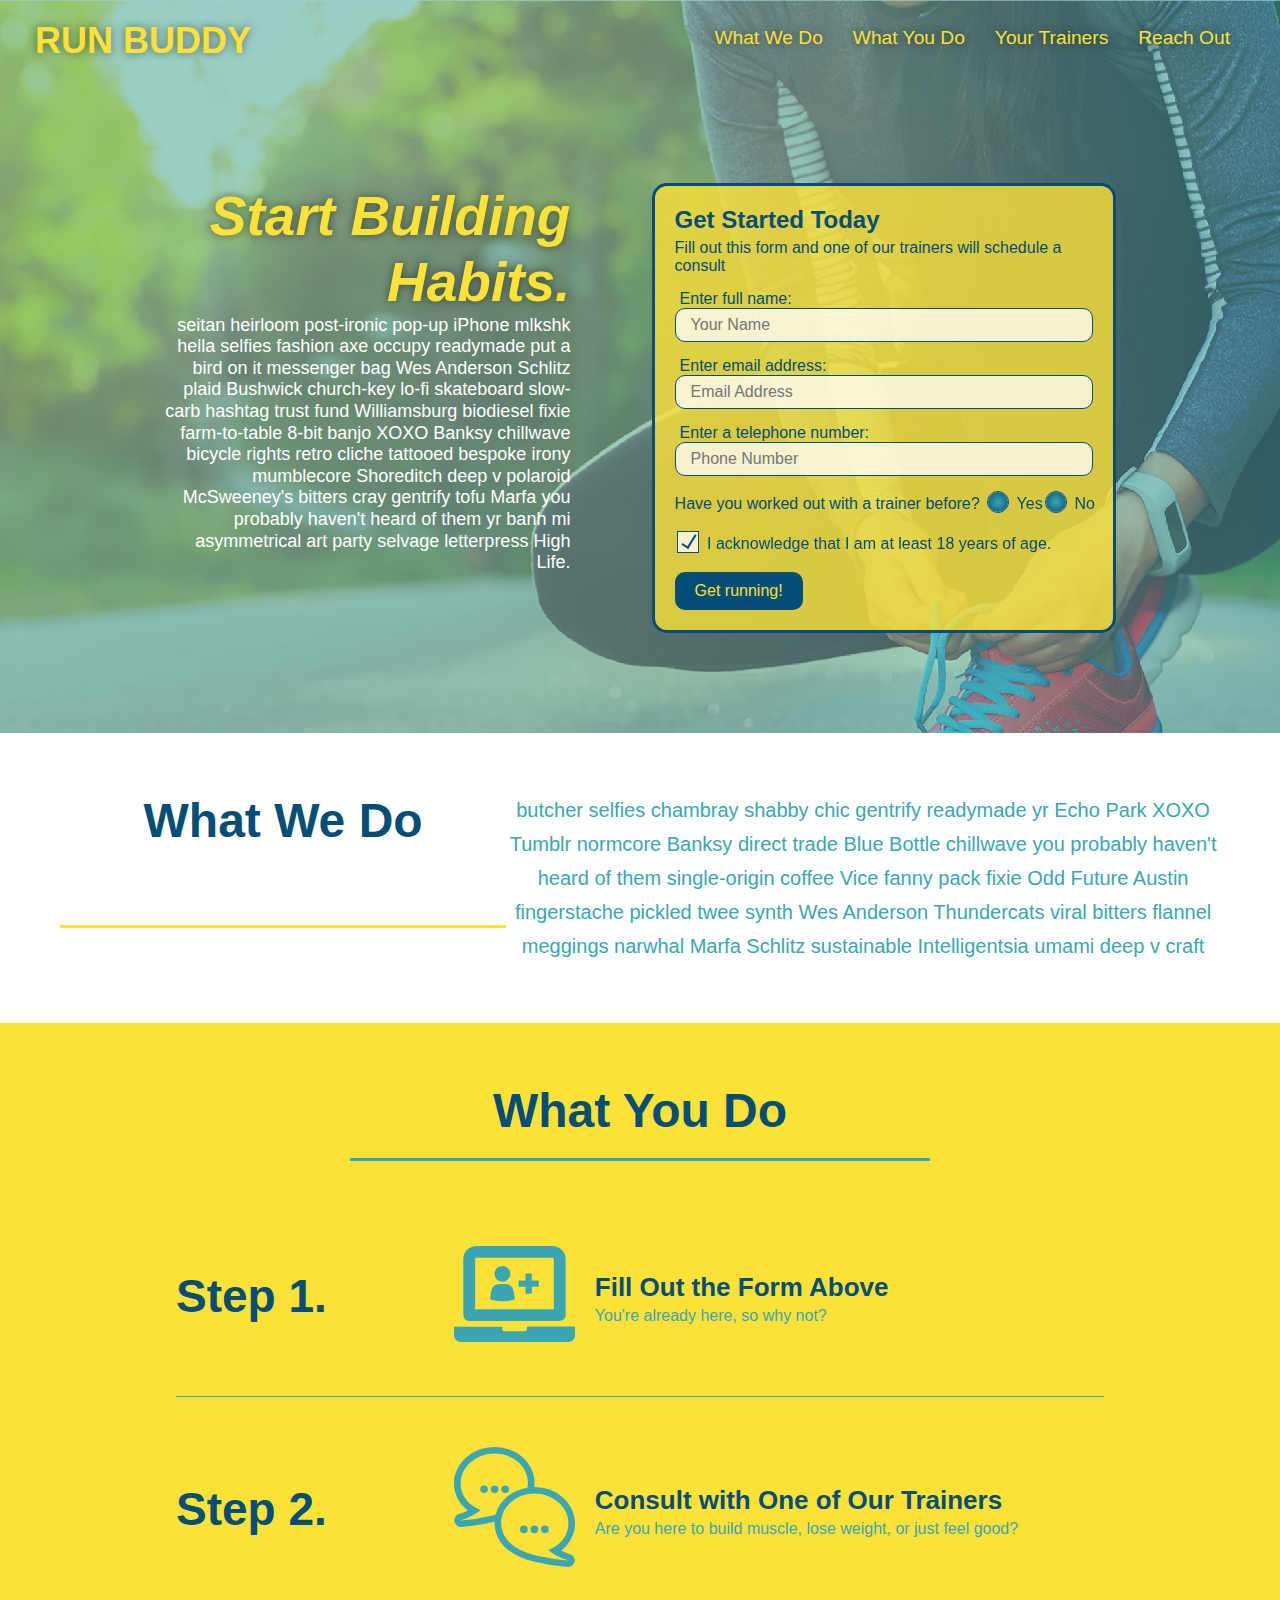
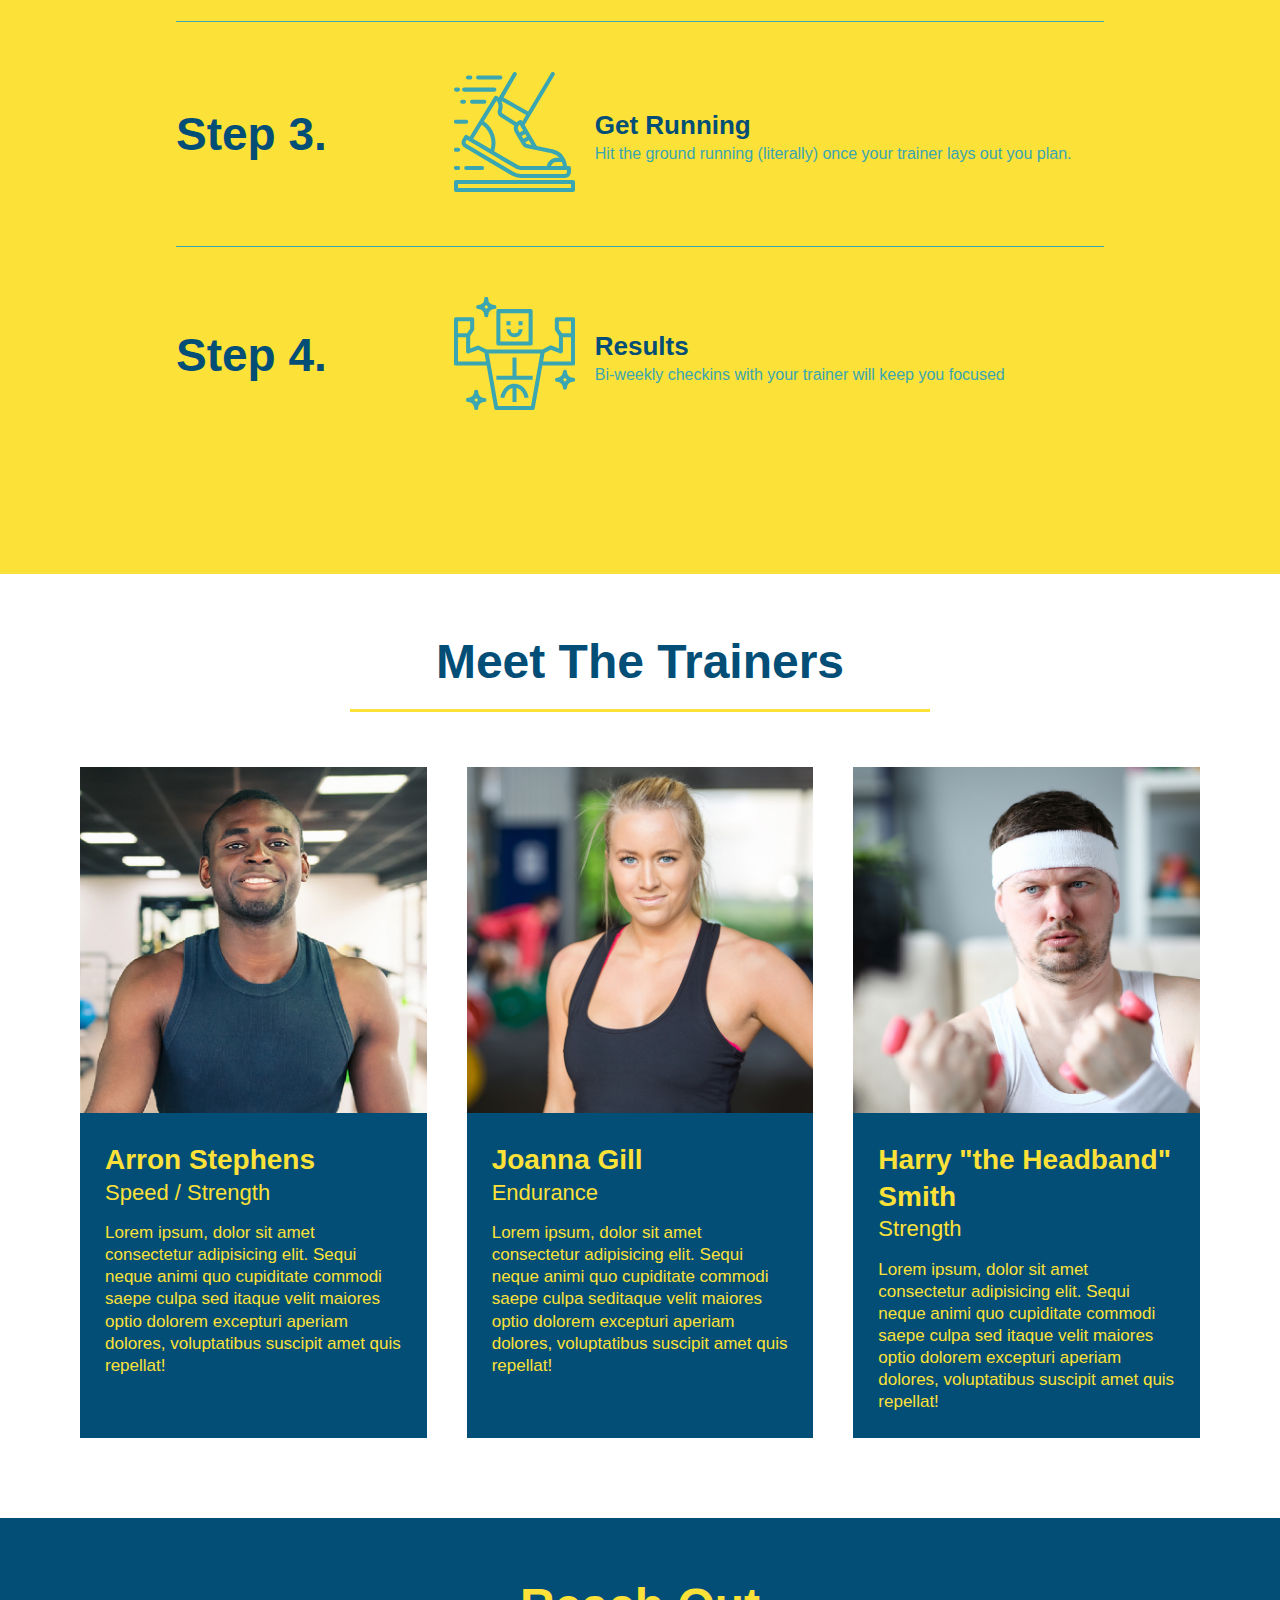
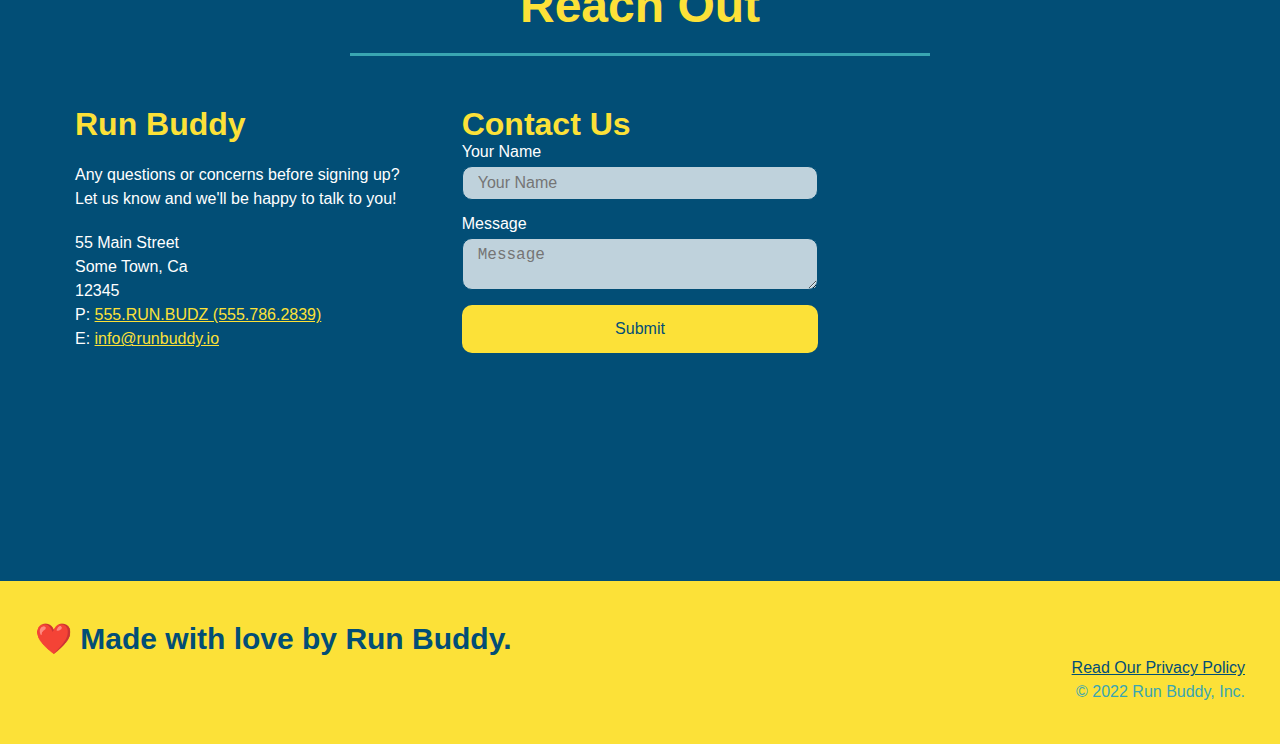
<file: index.html>
<!DOCTYPE html>
<html lang="en">
<head>
    <meta charset="UTF-8" />
    <link rel="stylesheet" href="./assets/css/style.css"/>
    <meta name="viewport" content="width=device-width, initial-scale=1.0" />
    <title>Run Buddy</title>
</head>
<body>
    <!--navigation-->
    <header>
        <h1>
            <a href="/">RUN BUDDY</a>

        </h1>
<nav>
    <!-- Unordered list element -->
    <ul>
    <!-- List item element-->
        <li>
      <!-- Anchor element -->
        <a href="#what-we-do">What We Do</a>
    </li>
    <li>
        <a href="#what-you-do">What You Do</a>
    </li>
    <li>
         <a href="#your-trainers">Your Trainers</a>
    </li>
    <li>
         <a href="#reach-out">Reach Out</a>
    </li>
  </ul>
 </nav>
  </header>
   
    <!-- hero/jumbotron -->
    <!--wrap every h2 with a class of "section-title" in this div-->
    <section class="hero">
      <div class="hero-cta">
        <h2>Start Building Habits.</h2>
        <p> seitan heirloom post-ironic pop-up iPhone mlkshk hella selfies fashion axe occupy readymade put a bird on it messenger bag Wes Anderson Schlitz plaid Bushwick church-key lo-fi skateboard slow-carb hashtag trust fund Williamsburg biodiesel fixie farm-to-table 8-bit banjo XOXO Banksy chillwave bicycle rights retro cliche tattooed bespoke irony mumblecore Shoreditch deep v polaroid McSweeney's bitters cray gentrify tofu Marfa you probably haven't heard of them yr banh mi asymmetrical art party selvage letterpress High Life.</p>
      </div>
        <div class="hero-form">
            <h3>Get Started Today</h3>
              <p>Fill out this form and one of our trainers will schedule a consult</p>
              <!--Add form element-->
              <form>
                <label for="name">Enter full name:</label>
                <input type="text" placeholder="Your Name" name="name" id="name" class="form-input"/>
                
                <label for="email">Enter email address:</label>
                <input type="email" placeholder="Email Address" name="email" id="email" class="form-input"/>
                
                <label for="phone">Enter a telephone number:</label>
                <input type="tel" placeholder="Phone Number" name="phone" id="phone" class="form-input"/>
                <p>
                    Have you worked out with a trainer before?
                    <span class="radio-wrapper">
                      <input type="radio" name="trainer-confirm" id="trainer-yes" />
                      <label for="trainer-yes">Yes</label>
                    </span>
                    
                  <span class="radio-wrapper">
                    <input type="radio" name="trainer-confirm" id="trianer-no" />
                    <label for="trainer-no">No</label>
                  </span>
                </p>
                <p>
                  <span class="checkbox-wrapper">
                    <input type="checkbox" name="age-confirm" id="checkbox" />
                    <label for="checkbox">I acknowledge that I am at least 18 years of age.</label>
                  </span>
                </p>


                  <button type="submit">
                    Get running!
                  </button>
            
                </form>
        </div>
    </section>
    
<!-- "what we do" section -->
<!--Wrap every h2 with a class of "section-title" in this div!-->
<section id="what-we-do" class="intro">
  <div class="flex-row">
  <h2 class="section-title primary-border">What We Do</h2>
  <p>
    butcher selfies chambray shabby chic gentrify readymade yr Echo Park XOXO Tumblr normcore Banksy direct trade Blue Bottle chillwave you probably haven't heard of them single-origin coffee Vice fanny pack fixie Odd Future Austin fingerstache pickled twee synth Wes Anderson Thundercats viral bitters flannel meggings narwhal Marfa Schlitz sustainable Intelligentsia umami deep v craft
  </p>
</div>
</section>

<!-- "what you do" section -->
<section id="what-you-do" class="steps">
  <div class="flex-row">
  <h2 class="section-title secondary-border">What You Do</h2>
</div>

    <!--insert this img element-->
    <div class="step">
      <h3>Step 1.</h3>
    <div class="step-info">
      <div class="step-img">
        <img src="./assets/images/step-1.svg" alt=""/>
      </div>
      <div class="step-text">
        <h4>Fill Out the Form Above</h4>
        <p>You're already here, so why not?</p>
      </div>
    </div>  
  </div>
    

  <div class="step">
    <h3>Step 2.</h3>
    <div class="step-info">
      <div class="step-img">
        <img src="./assets/images/step-2.svg" alt="" />
      </div>
      <div class="step-text">
        <h4>Consult with One of Our Trainers</h4>
        <p>Are you here to build muscle, lose weight, or just feel good?</p>
      </div>
    </div>
  </div>

  <div class="step">
    <h3>Step 3.</h3>
    <div class="step-info">
      <div class="step-img">
        <img src="./assets/images/step-3.svg" alt=""/> 
      </div>
      <div class="step-text">
        <h4>Get Running</h4></h4>
        <p>Hit the ground running (literally) once your trainer lays out you plan.</p>
      </div>
    </div>  
  </div>

  <div class="step">
    <h3>Step 4.</h3>
    <div class="step-info">
      <div class="step-img">
        <img src="./assets/images/step-4.svg" alt=""/>
      </div>
      <div class="step-text">
        <h4>Results</h4>
        <p>Bi-weekly checkins with your trainer will keep you focused</p>
      </div>
    </div>
  </div>
</section>

<!-- "meet the trainers" section -->
<section id="your-trainers">
  <h2 class="section-title primary-border">Meet The Trainers</h2>
  <div class="flex-row">
<!--add first trainer-->
<div class="trainers">
  <!--This is for show; keep the article tags yuo have-->
<article class="trainer">
    <img src="./assets/images/trainer-1.jpg" alt="Arron Stephens in his workout clothes, ready to  pump iron" />
    <div class="trainer-bio">
        <h3 class="trainer-name"> Arron Stephens</h3>
        <h4 class="trainer-role">Speed / Strength</h4>
        <p>
            Lorem ipsum, dolor sit amet consectetur adipisicing elit. Sequi neque animi quo cupiditate commodi saepe culpa sed itaque velit maiores optio dolorem excepturi aperiam dolores, voluptatibus suscipit amet quis repellat!
        </p>
    </div>
</article>
</div>
<!--add second trainer-->
<div class="trainers">
<article class="trainer">
  <img src="./assets/images/trainer-2.jpg" alt="Jonna Gill cooling off after a workout" />
    <div class="trainer-bio">
        <h3 class="trainer-name">Joanna Gill</h3>
        <h4 class="trainer-role">Endurance</h4>
        <p>
            Lorem ipsum, dolor sit amet consectetur adipisicing elit. Sequi neque animi quo cupiditate commodi saepe culpa seditaque velit maiores optio dolorem excepturi aperiam dolores, voluptatibus suscipit amet quis repellat!
        </p>
    </div>
</article>
</div>
<!--add third trainer-->
<div class="trainers">
<article class="trainer">
    <img src="./assets/images/trainer-3.jpg" alt="Harry Smith wearing a headband and lifting comically small pink weights" />
    <div class="trainer-bio">
        <h3 class="trainer-name">Harry "the Headband" Smith</h3>
        <h4 class="trainer-role">Strength</h4>
        <p>
            Lorem ipsum, dolor sit amet consectetur adipisicing elit. Sequi neque animi quo cupiditate commodi saepe culpa sed
            itaque velit maiores optio dolorem excepturi aperiam dolores, voluptatibus suscipit amet quis repellat! 
        </p>
    </div>
</article>
</div>
  </div>
</section>

<!-- "reach out" section -->
<section id="reach-out" class="contact">
  <div class="flex-row">
  <h2 class="section-title secondary-border">Reach Out</h2>
</div>
  <div class="contact-info">
    <div>
      <h3>Run Buddy</h3>
      <p> Any questions or concerns before signing up?
        <br />
        Let us know and we'll be happy to talk to you!
      </p>

      <address>
        55 Main Street <br />
        Some Town, Ca <br />
        12345 <br />
        P: <a href="tel:555.786.2839">555.RUN.BUDZ (555.786.2839)</a><br />
        E: <a href="mailto://info@runbuddy.io">info@runbuddy.io</a>
      </address>
      
    </div>

    <div class="contact-form">
      <h3>Contact Us</h3>
      <form>
        <label for="contact-name">Your Name</label>
        <input type="text" id="contact-name" placeholder="Your Name" />

        <label for="contact-message">Message</label>
        <textarea id="contact-message" placeholder="Message"></textarea>

        <button type="submit">Submit</button>
      </form>
    </div>
    <iframe src="https://www.google.com/maps/embed?pb=!1m18!1m12!1m3!1d3151.570544564779!2d144.9609538!3d-37.823527!2m3!1f0!2f0!3f0!3m2!1i1024!2i768!4f13.1!3m3!1m2!1s0x6ad642acd45661bf%3A0xb1afdafbd273deea!2s83%20Queens%20Bridge%20St%2C%20Southbank%20VIC%203006!5e0!3m2!1sen!2sau!4v1657414689656!5m2!1sen!2sau" 
    width="600" 
    height="450" 
    style="border:0;" 
    allowfullscreen="" 
    loading="lazy" 
    referrerpolicy="no-referrer-when-downgrade">
</iframe> 
  </div>
</section>


<!--footer-->
 <footer>
     <h2>❤️ Made with love by Run Buddy.</h2>
    <div>
        <a href="./privacy-policy.html">Read Our Privacy Policy</a><br />
        &copy; 2022 Run Buddy, Inc.
    </div>
</footer> 
</body>

</html>
</file>
<file: assets/css/style.css>
:root {
    --primary-color: #fce138;
    --secondary-color: #024e76;
    --teritary-color: #39a6b2;

}

*{ 
    margin: 0;
    padding: 0;
    box-sizing: border-box;
} 

body{
    /* more on this crazy alphanumerical value in a minute! */
    color: var(--teritary-color);
    font-family: Arial, Helvetica, sans-serif;
    
}

/* apply styles to <header> */
header {
    padding: 20px 35px;
    background-color: var(--teritary-color);
    display: flex;
    justify-content: space-between;
    flex-wrap: wrap;
    position: -webkit-sticky;
    position: sticky;
    top: 0;
    background-image: url("../images/hero-bg.jpg");
    background-size: cover;
    background-position: 80%;
    background-attachment: fixed;

}

header h1 {
    font-weight: bold;
    font-size: 36px;
    color: var(--primary-color);
    margin: 0;
    /* add alongside your existing declarations */
    text-shadow: 0 0 10px rgba(0, 0, 0, 0.5);
    z-index: 9999;

  }
  
  header a {
    text-decoration: none;
    color: var(--primary-color);
  }

  header nav {
    margin: 7px 0;

}
/*
header nav ul li {
    display: inline;

  }
  */

  header nav ul {
    display: flex;
    flex-wrap: wrap;
    justify-content: space-between;
    align-items: center;
    list-style: none;
  }

header nav ul li a {
    padding: 10px 15px;
    font-weight: lighter;
    font-size: 1.5vw;
    text-shadow: 0 0 10px rgba(0, 0, 0, 0.5);

  }

  header nav ul li a:hover {
    background: var(--primary-color);
    color: var(--secondary-color) ;
    border-radius: 15px;
    text-shadow: none;
  }

  footer {
    background: var(--primary-color);
    width: 100%;
    padding: 40px 35px;
    justify-content: space-between;
    flex-wrap: wrap;

}

footer h2 {
    color: var(--secondary-color);
    font-size: 30px;
    margin: 0;
}


  footer div {
    line-height: 1.5;
    text-align: right;

}

footer a {
    color: var(--secondary-color);

}


  section {
    padding: 60px;
   
  }

  /*Hero Style Start */
  .hero {
    background-image: url("../images/hero-bg.jpg");
    background-size: cover;
    background-position: center;
    display: flex;
    justify-content: center;
    flex-wrap: wrap;
    align-items: flex-start;
    background-attachment: fixed;
    background-position: 80%;
    
  }
  .hero-cta{
    width: 35%;
    text-align: right;
    margin: 3.5%;
    color: #fff;
    font-size: 18px;
    line-height: 1.2;

  }

  .hero-cta h2 {
    font-style: italic;
    font-size: 55px;
    color: #fce138;
    text-shadow: 0 0 10px rgba(0, 0, 0, 0.5);

  }

.hero-form {
    background-color: rgba(252, 225, 56, 0.8) ; 
    padding: 20px;
    color: var(--secondary-color);
    border-width: 3px;
    border-style: solid;
    border-color: var(--secondary-color);
    width: 40%; 
    margin: 3.5%;
    border-radius: 15px;

}

.checkbox-wrapper input, .radio-wrapper input {
    opacity: 0;

}

.checkbox-wrapper label, .radio-wrapper label {
    position: relative;
    left: 10px;
    margin: 10px;
    line-height: 1.6;

}

.checkbox-wrapper label::before, .radio-wrapper label::before {
    content: "";
    height: 20px;
    width: 20px;
    background: rgba(255, 255, 255, 0.75);
    border: 1px solid var(--secondary-color);
    position: absolute;
    top: -4px;
    left: -30px;
}

.radio-wrapper label::before {
    border-radius: 50%;

}

.radio-wrapper label::after {
    content: "";
    width: 20px;
    height: 20px;
    border-radius: 50%;
    position: absolute;
    left: -29px;
    top: -3px;
    background-image: radial-gradient(circle, #39a6b2, #024e76);
}

.checkbox-wrapper label::after {
    content: "";
    height: 6px;
    width: 14px;
    border-left: 2px solid var(--secondary-color);
    border-bottom: 2px solid var(--secondary-color);
    position: absolute;
    left: -26px;
    top: 1px;
    transform: rotate(-58deg);
}

.checkbox-wrapper input:input + label::after, .radio-wrapper input + label::after {
   content: none;

}

.checkbox-wrapper input:checked + label::after, .radio-wrapper input:checked + label::after {
    content: "";

}

.hero-form p {
    margin: 5px 0 15px 0;

}

.hero-form h3 {
    font-size: 24px;
    margin: 0;

}


.form-input {
    border: 1px solid var(--secondary-color);
    display: block;
    padding: 7px 15px;
    font-size: 16px;
    color: var(--secondary-color);
    width: 100%;
    margin-bottom: 15px;
    border-radius: 10px;

}
/*update existing rule with this declaration*/
.form-input {
    background-color: rgba(255, 255, 255, 0.75);
}

/*create a new rule for focus state */
.form-input:focus {
    background-color: rgba(255, 255, 255, 1)

}
.form-input:focus{
    background-color: rgba(255, 255, 255, 1);
    outline: none;

}

.hero-form label {
    margin: 0 5px;

}

.hero-form button {
    color: var(--primary-color);
    background-color: var(--secondary-color);
    border: none;
    padding: 10px 20px;
    font-size: 16px;
    border-radius: 10px;
}

.hero-form button:hover {
    background-color: var(--teritary-color);
}

/*Hero Style End */

/*
.intro {
     text-align: center;

}
*/

/* remove this entire CSS rule
.intro h2 {
    font-size: 55px;
    color: #024e76;
    margin-bottom: 35px;
    padding: 0 100px 20px 100px;
    border-bottom: 3px solid;
    border-color: #fce138;
     add this alongside your other declarations 
    display: inline-block; 

} */

.intro p {
    line-height: 1.7;
    color: var(--teritary-color);
    width: 80%;
    font-size: 20px;
    text-align: center;
    /* add this alongside your other declarations */
    margin: 0 auto;

}

/* and this one
.steps h2 {
    font-size: 55px;
    color: #024e76;
    margin-bottom: 35px;
    padding: 0 100px 20px 100px;
    border-bottom: 3px solid;
    border-color: #39a6b2;

} */

.section-title {
    font-size: 48px;
    color: var(--secondary-color);
    border-bottom: 3px solid;
    padding-bottom: 20px;
    text-align: center;
    margin: 0 auto 35px auto;
    width: 50%;
}

.primary-border {
    border-color: var(--primary-color);

}

.secondary-border {
    border-color: var(--teritary-color);

}

.steps {
    background: var(--primary-color);

}

.step h3 {
     color: var(--secondary-color);
     font-size: 46px;
    flex: 1 30%;
}

.steps-text p {
    color: var(--teritary-color);
    font-size: 18 px;

}

.step-text h4 {
    font-size: 26px;
    line-height: 1.5;
    color: var(--secondary-color);

}

.step {
    margin: 50px auto;
    padding-bottom: 50px;
    width: 80%;
    display: flex;
    flex-wrap: wrap;
    align-items: center;
    justify-content: space-between;

}

/*
.step:last-child {
    border-bottom: 1px solid #39a6b2;
}
*/

.step:nth-child(even) {
    border-bottom: 1px sold var(--teritary-color);
}

.step:not(:last-child) {
    border-bottom: 1px solid var(--teritary-color);

}
.step-info {
    flex: 2 70%;
    display: flex;
    flex-wrap: wrap;
    align-items: center;
}

.step-img {
    flex: 1 12%;
    margin-right: 20px;

}

.step-text {
    flex: 12;

}

.step-img img {
    max-width: 100%;

}

.trainers {
    width: 100%;
    margin: 0 auto;
    display: flex;
    flex-wrap: wrap;
    justify-content: space-around;

}

.trainer {
    margin: 20px;
    background: var(--secondary-color);
    color: var(--primary-color);
    flex: 1;

}

.trainer img {
    width: 100%;

}

.trainer-bio {
    padding: 25px;
    line-height: 1.3;

}

/*
.text-left {
    text-align: left;

}

.text-right {
    text-align: right;

}
*/

.trainer-bio h3 {
    font-size: 28px;

}

.trainer-bio h4 {
    font-weight: lighter;
    font-size: 22px;
    margin-bottom: 15px;

}

.trainer-bio p {
    font-size: 17px;
   

}

/*Reach Out Styles Start */
.contact {
    background: var(--secondary-color);
}
.contact h2 {
    color: var(--primary-color);

}
.contact-info iframe {
    height: 400px;

}
.contact-info div {
    color: white;

}

.contact-info > * {
    flex: 1;
    margin: 15px;
}
.contact-info {
    display: flex;
    justify-content: space-between;
    flex-wrap: wrap;
}

.contact-info h3 {
    color: var(--primary-color);
    font-size: 32px;

}

.contact-info p, .contact-info address {
    margin: 20px 0;
    line-height: 1.5;
    font-size: 16px;
    font-style: normal;

}

.contact-form input, .contact-form textarea {
    border: 1px solid var(--secondary-color);
    display: block;
    padding: 7px 15px;
    font-size: 16px;
    color: var(--secondary-color);
    width: 100%;
    margin-bottom: 15px;
    margin-top: 5px;
    border-radius: 10px;

}
/*update existing rule with this declaration*/
.contact-form input, .contact-form textarea {
    background-color: rgba(255, 255, 255, 0.75);
}

/*create a new rule for focus state */
.contact-form input:focus, .contact-form textarea:focus {
    background-color: rgba(255, 255, 255, 1)

}
.contact-form input:focus, .contact-form textarea:focus{
    background-color: rgba(255, 255, 255, 1);
    outline: none;
    
}

.contact-form button {
    width: 100%;
    border: none;
    background: var(--primary-color);
    color: var(--secondary-color);
    text-align: center;
    padding: 15px 0;
    font-size: 16px;
    border-radius: 10px;
}

.contact-form button:hover {
    color: var(--primary-color);
    background: var(--teritary-color);

}

.contact-info a {
    color: var(--primary-color);

}

.flex-row{
    display: flex;

}
/* Reach Out Styles End */

/* MEDIA QUERY FOR SMALLER DESKTOP SCREEENS AND SMALLER */
@media screen and (max-width: 980px) {
    header {
        padding-bottom: 0;
        justify-content: center;
        position: relative;

    }

     header h1 {
        width: 100%;
        text-align: center;

     }

     header nav ul {
        margin-top: 20px;
        width: 100%;
        justify-content: center;

     }
     
     header nav ul li a {
        font-size: 20px;

     }

    footer h2, footer div {
        text-align: center;
        width: 100%;

    }
    .hero-cta, .hero-form {
    width: 100%;

    }
    
    .hero-cta {
        text-align: center;

    }

    .section-title {
        width: 80%;

    }
    .trainer {
        flex: 0 70%;

    }

    .contact-info iframe {
        flex: 1 100%;

    }
}

/* MEDIA QUERY FOR TABLETS AND SMALLER */
@media screen and (max-width: 768px) {
   
    section {
        padding: 30px 15px;

    }

    .step h3 {
        flex: 1 100%;
        text-align: center;

    }
    .step-info {
        flex: 2 100%;
        text-align: center;
        justify-content: center;

    }
    
    .step-img {
        flex: 0 32%;
        margin-right: 0;
        margin-top: 15px;
        margin-bottom: 15px;

    }
    .step-text {
        flex: 100%;

    }
}

/* MEDIA QUERY FOR MOBILE PHONES AND SMALLER */
@media screen  and (max-width:575px) {

    .hero-form button {
        width: 100%;

    }

    .section-title {
        width: 95%;

    }

    .intro p {
        width: 100%;

    }
    .trainer {
        flex: 0 100%;

    }
    .contact-info {
        text-align: center;

    }
    .contact-info > * {
        flex: 0 100%;

    }
    .contact-form {
        order: 3;
        
    }
}
</file>
